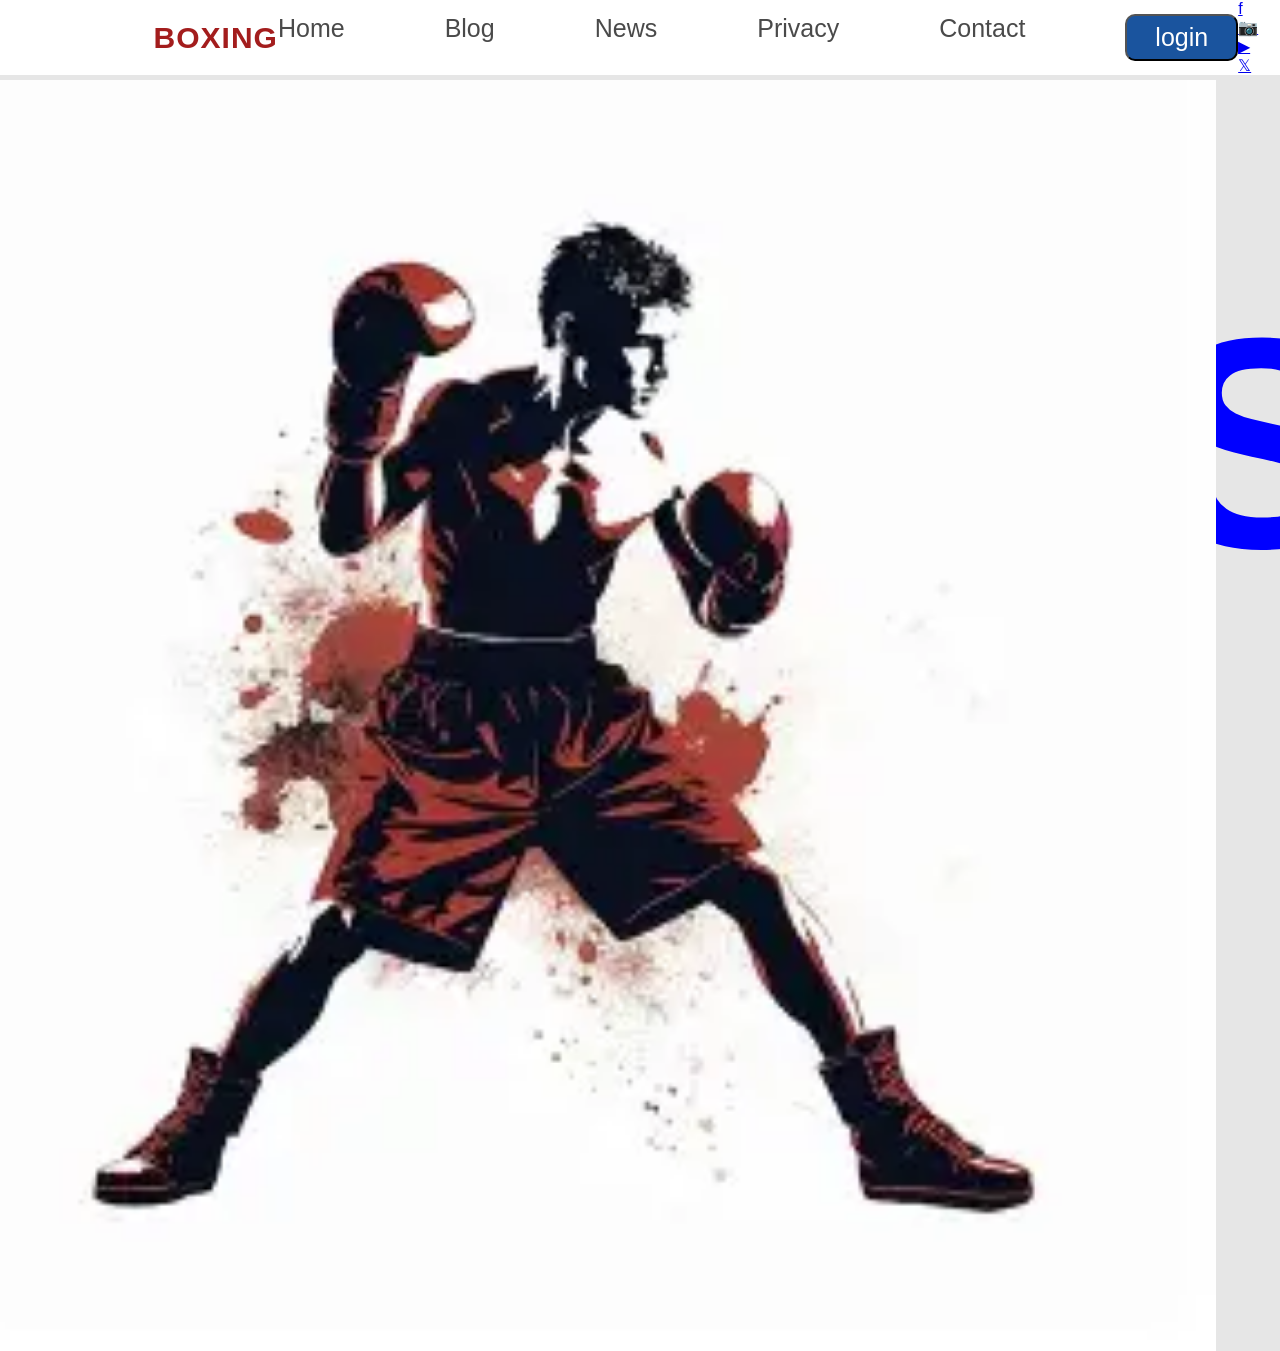
<file: Index.html>
<!DOCTYPE html>
<html lang="en">
<head>
    <meta charset="UTF-8">
    <meta name="viewport" content="width=device-width, initial-scale=1.0">
    <title>Sports website</title>
    <link rel="stylesheet" href="style.css">
</head>
<body>

    <div class="container">
        <div class="logo">BOXING</div>
        
        <ul class="navbar">
            <li><a href="#">Home</a></li>
            <li><a href="#">Blog</a></li>
            <li><a href="#">News</a></li>
            <li><a href="#">Privacy</a></li>
            <li><a href="#">Contact</a></li>
            <li><button class="login-btn" >login</button></li>

        </ul>

    <div class="image">
        <img src="/Create.png" alt="Boxing Athlete">
    </div>
    

    <div class="content">
        <h2>SPORTS</h2>
        <h4>TRAINER</h4>
    </div>
    <div class="icons">
        <a href="https://facebook.com" title="Facebook">f</a>
        <a href="https://instagram.com" title="Instagram">📷</a>
        <a href="https://youtube.com" title="YouTube">▶</a>
        <a href="https://twitter.com" title="Twitter">𝕏</a>
    </div>
    
</body>
</html>
</file>
<file: style.css>
/* 1. Global Reset & Body Setup */
* {
    margin: 0;
    padding: 0;
    box-sizing: border-box;
}

body {
    font-family: Arial, Helvetica, sans-serif;
    background-color: #e6e6e6; 
    overflow-x: hidden;
    min-height: 100vh;
}
.container {
    display: flex;
    justify-content: space-between;
    align-items: center;
    background-color: #ffffff; 
    height: 75px;
    padding: 0 12%; 
    width: 100%;
}
.logo {
    color: #a31d1d; 
    font-weight: bold;
    font-size: 30px;
    letter-spacing: 1px;
}

.navbar {
    display: flex;
    gap: 100px;          
    list-style: none;  
}
.navbar li a {
    text-decoration: none;
    color: #4a4a4a;
    font-size: 25px;
    font-weight: 500;
    transition: color 0.2s ease;
}
.navbar li a:hover {
    color: #a31d1d;
}
.login-btn{
    padding:7px 28px;
    font-size: 25px;
    background-color: #1a549e; 
    color: #ffffff;
    text-decoration: none;     
    border-radius: 10px;       
    transition: all 0.3s;
}
.login-btn:hover {
  background-color: #144380; 
}
.image img {
    width: 100%;
    height: auto;
    position: absolute;
    top: 80px;
    right: 5%;
    z-index: 999;
}
.content {
    position: absolute; 
    top: 30%;
    left: 10%;
    z-index: 996;
}
.content h2{
    font-size: 300px;
    color: blue;
}
</file>
